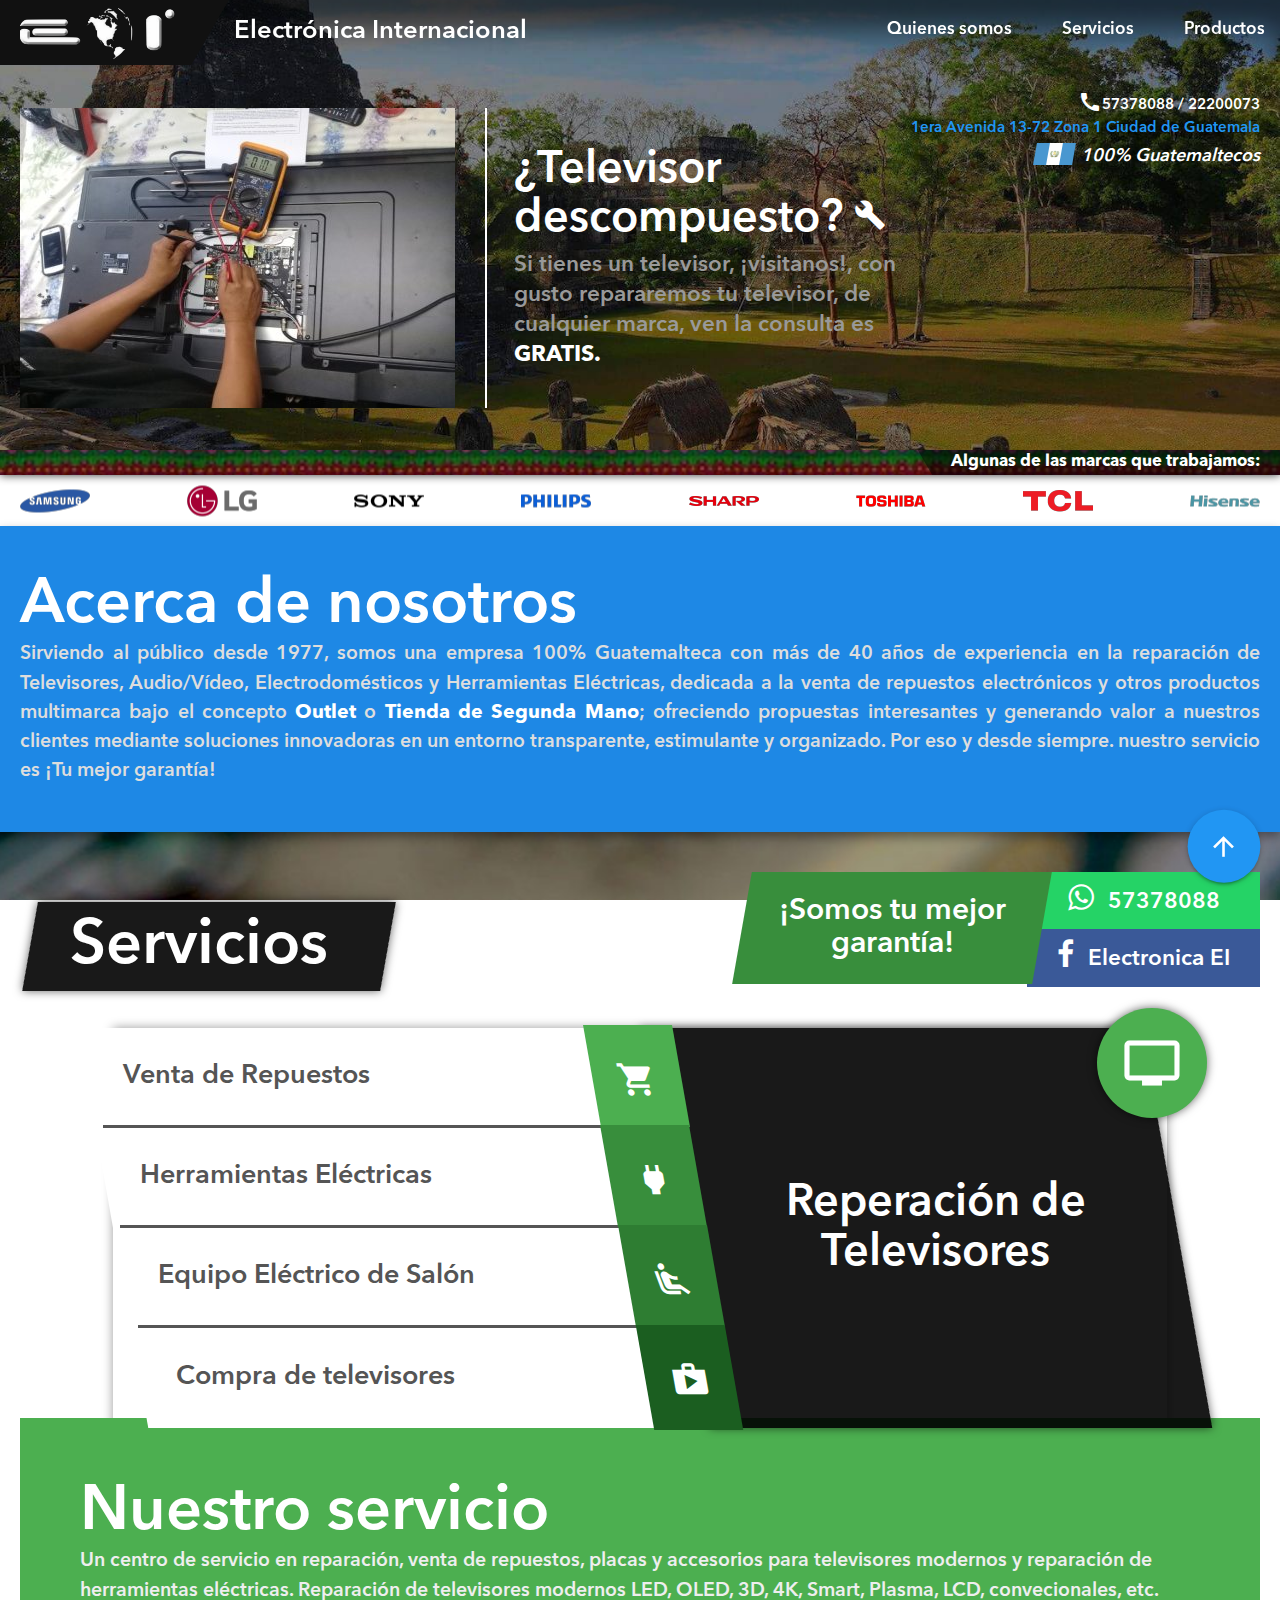
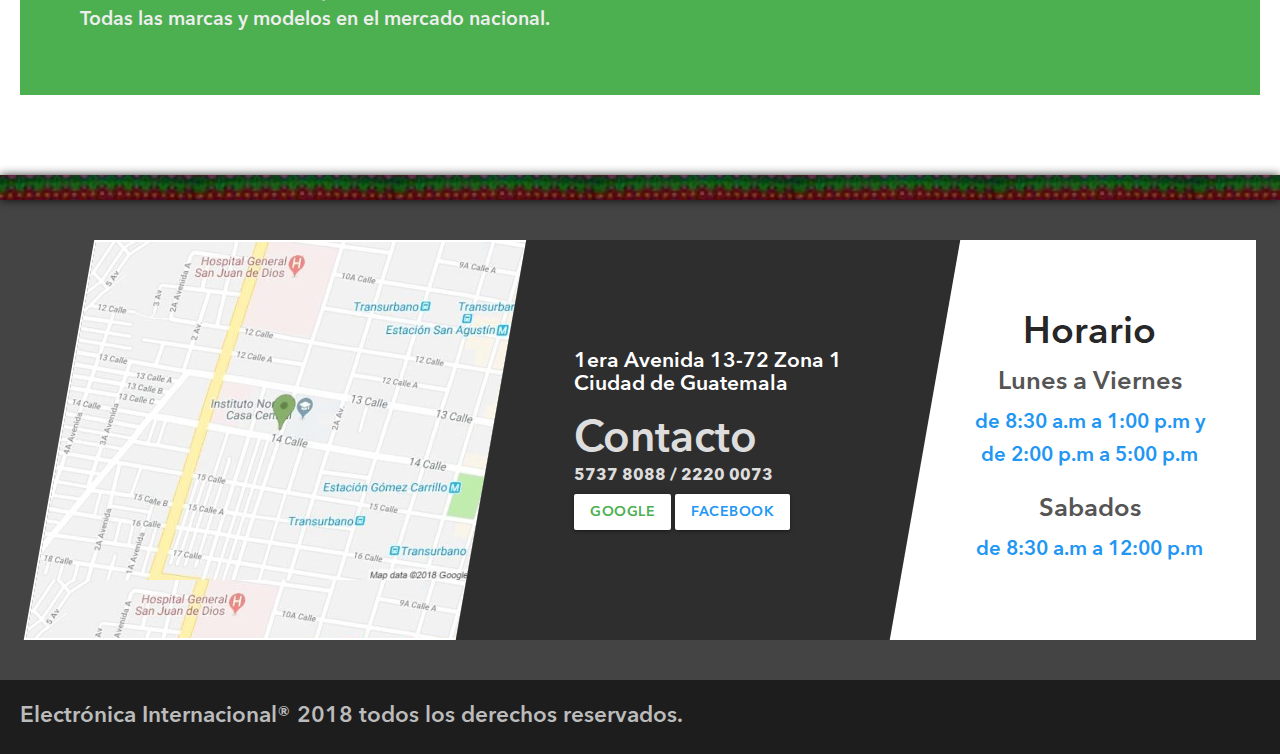
<file: index.html>
<html lang="es">
<head>
<title>Electrónica Internacional</title>
<meta charset="UTF-8">
<meta name="viewport" content="width=device-width, initial-scale=1.0">
<meta http-equiv="X-UA-Compatible" content="ie=edge">
</head>
<body>
<div class="fixed-action-btn">
<a class="btn-floating btn-large insert blue" href="#up"><i class="large material-icons">arrow_upward</i></a>
</div>
<nav class="nav">
<div class="nav-wrapper">
<div id="brandShadow"></div>
<h1 id="title">Electrónica Internacional</h1>
<a href="#" class="brand-logo"><img src="./img/logoWhite.png" alt=""></a>
<ul id="nav-mobile" class="right hide-on-med-and-down">
<li id="who"><a href="#s">Quienes somos</a></li>
<li id="sv"><a href="#s">Servicios</a></li>
<li id="pd"><a href="#s">Productos</a></li>
</ul>
</div>
</nav>
<header>
    <div id="background"></div>
<div class="cont">
<ul id="contact">
<li><i class="material-icons">call</i><a href="#" class="white-text">57378088</a> / <a href="#" class="white-text">22200073</a></li>
<li><a class="blue-text" href="#">1era Avenida 13-72 Zona 1 Ciudad de Guatemala</a></li>
<li><div id="info"><img src="./img/flag.png" alt=""><strong>100% Guatemaltecos</strong></div></li>
</ul>
<div id="sect">
<img src="./img/pic1.jpg" alt="">
<div id="text">
<h1>¿Televisor descompuesto? <i class="material-icons">build</i><p>Si tienes un televisor, ¡visitanos!, con gusto repararemos tu televisor, de cualquier marca, ven la consulta es <strong>GRATIS.</strong> </p></h1>
</div>
</div>
<div id="visit">
<h1 id="title">¡Ven y visitanos!</h1><p>Puedes consultar lo que nesecites online, o venir para solicitar una consulta, es gratuita.</p><a href="#" id="" class="btn blue waves-effect"><i class="material-icons">map</i> Ver Mapa</a>
</div>
</div>
<div class="cont">
        <ul id="contact">
        <li><i class="material-icons">call</i><a href="#" class="white-text">57378088</a> / <a href="#" class="white-text">22200073</a></li>
        <li><a class="blue-text" href="#">1era Avenida 13-72 Zona 1 Ciudad de Guatemala</a></li>
        <li><div id="info"><img src="./img/flag.png" alt=""><strong>100% Guatemaltecos</strong></div></li>
        </ul>
        <div id="sect">
        <img src="./img/pic1.jpg" alt="">
        <div id="text">
        <h1>¿Televisor descompuestoWEW? <i class="material-icons">build</i><p>Si tienes un televisor, ¡visitanos!, con gusto repararemos tu televisor, de cualquier marca, ven la consulta es <strong>GRATIS.</strong> </p></h1>
        </div>
        </div>
        <div id="visit">
        <h1 id="title">¡Ven y visitanos!</h1><p>Puedes consultar lo que nesecites online, o venir para solicitar una consulta, es gratuita.</p><a href="#" id="" class="btn blue waves-effect"><i class="material-icons">map</i> Ver Mapa</a>
        </div>
        </div>
        <div class="cont">
                <ul id="contact">
                <li><i class="material-icons">call</i><a href="#" class="white-text">57378088</a> / <a href="#" class="white-text">22200073</a></li>
                <li><a class="blue-text" href="#">1era Avenida 13-72 Zona 1 Ciudad de Guatemala</a></li>
                <li><div id="info"><img src="./img/flag.png" alt=""><strong>100% Guatemaltecos</strong></div></li>
                </ul>
                <div id="sect">
                <img src="./img/pic1.jpg" alt="">
                <div id="text">
                <h1>¿Televisor descompuesto35? <i class="material-icons">build</i><p>Si tienes un televisor, ¡visitanos!, con gusto repararemos tu televisor, de cualquier marca, ven la consulta es <strong>GRATIS.</strong> </p></h1>
                </div>
                </div>
                <div id="visit">
                <h1 id="title">¡Ven y visitanos!</h1><p>Puedes consultar lo que nesecites online, o venir para solicitar una consulta, es gratuita.</p><a href="#" id="" class="btn blue waves-effect"><i class="material-icons">map</i> Ver Mapa</a>
                </div>
                </div>
                
                
</header>
<div id="brands">
<div id="boxMM"></div>
<strong id="mm">Algunas de las marcas que trabajamos:</strong>
<div class="tipic"></div>
<ul>
<li><img src="./img/brands/samsung.png" alt=""></li>
<li><img src="./img/brands/lg.png" alt=""></li>
<li><img src="./img/brands/sony.png" alt=""></li>
<li><img src="./img/brands/philips.png" alt=""></li>
<li><img src="./img/brands/sharp.png" alt=""></li>
<li><img src="./img/brands/toshiba.png" alt=""></li>
<li><img src="./img/brands/tcl.png" alt=""></li>
<li><img src="./img/brands/hisense.png" alt=""></li>

</ul>
</div>
<div id="about">
<h1 id="title">Acerca de nosotros</h1><p>Sirviendo al público desde 1977, somos una empresa 100% Guatemalteca con más de 40 años de experiencia en la reparación de Televisores, Audio/Vídeo, Electrodomésticos y Herramientas Eléctricas, dedicada a la venta de repuestos electrónicos y otros productos multimarca bajo el concepto <strong>Outlet</strong> o <strong>Tienda de Segunda Mano</strong>; ofreciendo propuestas interesantes y generando valor a nuestros clientes mediante soluciones innovadoras en un entorno transparente, estimulante y organizado. Por eso y desde siempre. nuestro servicio es ¡Tu mejor garantía!</p>
</div>
<div id="services">
<div id="ctts">
        <!-- <iframe src="https://www.facebook.com/plugins/like.php?href=https%3A%2F%2Fwww.facebook.com%2FElectronicaEi%2F&width=76&layout=box_count&action=like&size=small&show_faces=true&share=false&height=65&appId" width="90" height="85" style="border:none;overflow:hidden" scrolling="yes" frameborder="0" allowTransparency="true" allow="encrypted-media"></iframe> -->
    <div id="inf">
        <div id="shad"></div>
        <h1>¡Somos tu mejor garantía!</h1>
    </div>
        <ul>
        <li><i class="fa fa-whatsapp"></i> <a href="#">57378088</a></li>
        <li><i class="fa fa-facebook"></i> <a href="#">Electronica EI</a></li>
    </ul>
</div>
<div id="ctt"><div id="shadow"></div><h1 id="title">Servicios</h1>
</div>
<div id="sec">
<div id="cont">
<ul>
<div id="shad"></div>
<li><h1>Venta de Repuestos</h1><i class="material-icons">shopping_cart</i></li>
<li><h1>Herramientas Eléctricas</h1><i class="material-icons">power</i></li>
<li><h1>Equipo Eléctrico de Salón</h1><i class="material-icons">airline_seat_recline_extra</i></li>
<li><h1>Compra de televisores</h1><i class="material-icons">shop</i></li>
</ul>
<div id="one">
<div id="shadow"></div>
<h1>Reperación de Televisores</h1>
<i class="material-icons">personal_video</i>
</div>
</div>
<div id="comment">
        <h1>Nuestro servicio</h1>
        <p>Un centro de servicio en reparación, venta de repuestos, placas y accesorios para televisores modernos y reparación de herramientas eléctricas. Reparación de televisores modernos LED, OLED, 3D, 4K, Smart, Plasma, LCD, convecionales, etc. Todas las marcas y modelos en el mercado nacional.</p>
        </div>
</div>
</div>

<div class="tipic"></div>
<div id="meet">
<div id="cont">
<div id="map"></div>
<div id="dirCt">
<div id="shad"></div>
<div id="conts"><h1>1era Avenida 13-72 Zona 1 <br> Ciudad de Guatemala </h1>
<h3>Contacto</h3>
<p>5737 8088 / 2220 0073</p>
<a href="#olx" class="btn olx waves-effect">Google</a>
<a href="#fb" class="btn fb waves-effect">Facebook</a>
</div>
</div>
<div id="cal">
<div id="ct">
<h1>Horario</h1>
<ul>
<li>Lunes a Viernes<br><strong>de 8:30 a.m a 1:00 p.m y <br> de 2:00 p.m a 5:00 p.m</strong></li>
<li>Sabados<br><strong>de 8:30 a.m a 12:00 p.m</strong></li>
</ul>
</div>
</div>
</div>
</div>
<footer>Electrónica Internacional® 2018 todos los derechos reservados.</footer>
</body>
<link rel="stylesheet" href="./materialize/css/materialize.min.css">
<link rel="stylesheet" href="./css/style.css">
<link rel="stylesheet" href="./fonts/fonts.css">
<script src="./js/jquery.min.js"></script>
<script src="./materialize/js/materialize.min.js"></script>
<script src="./js/main.js"></script>
<script>/*<![CDATA[*/function(a){var b=function(g,v,e){function j(d){return k.body?d():void setTimeout(function(){j(d)})}var m,c,p,h,k=a.document,w=k.createElement("link"),q=e||"all";return v?m=v:(c=(k.body||k.getElementsByTagName("head")[0]).childNodes,m=c[c.length-1]),p=k.styleSheets,w.rel="stylesheet",w.href=g,w.media="only x",j(function(){m.parentNode.insertBefore(w,v?m:m.nextSibling)}),h=function(f){for(var i=w.href,d=p.length;d--;){if(p[d].href===i){return f()}}setTimeout(function(){h(f)})},w.addEventListener&&w.addEventListener("load",function(){this.media=q}),w.onloadcssdefined=h,h(function(){w.media!==q&&(w.media=q)}),w};"undefined"!=typeof exports?exports.loadCSS=b:a.loadCSS=b}("undefined"!=typeof global?global:this);/*]]>*/</script>
</html>
</file>
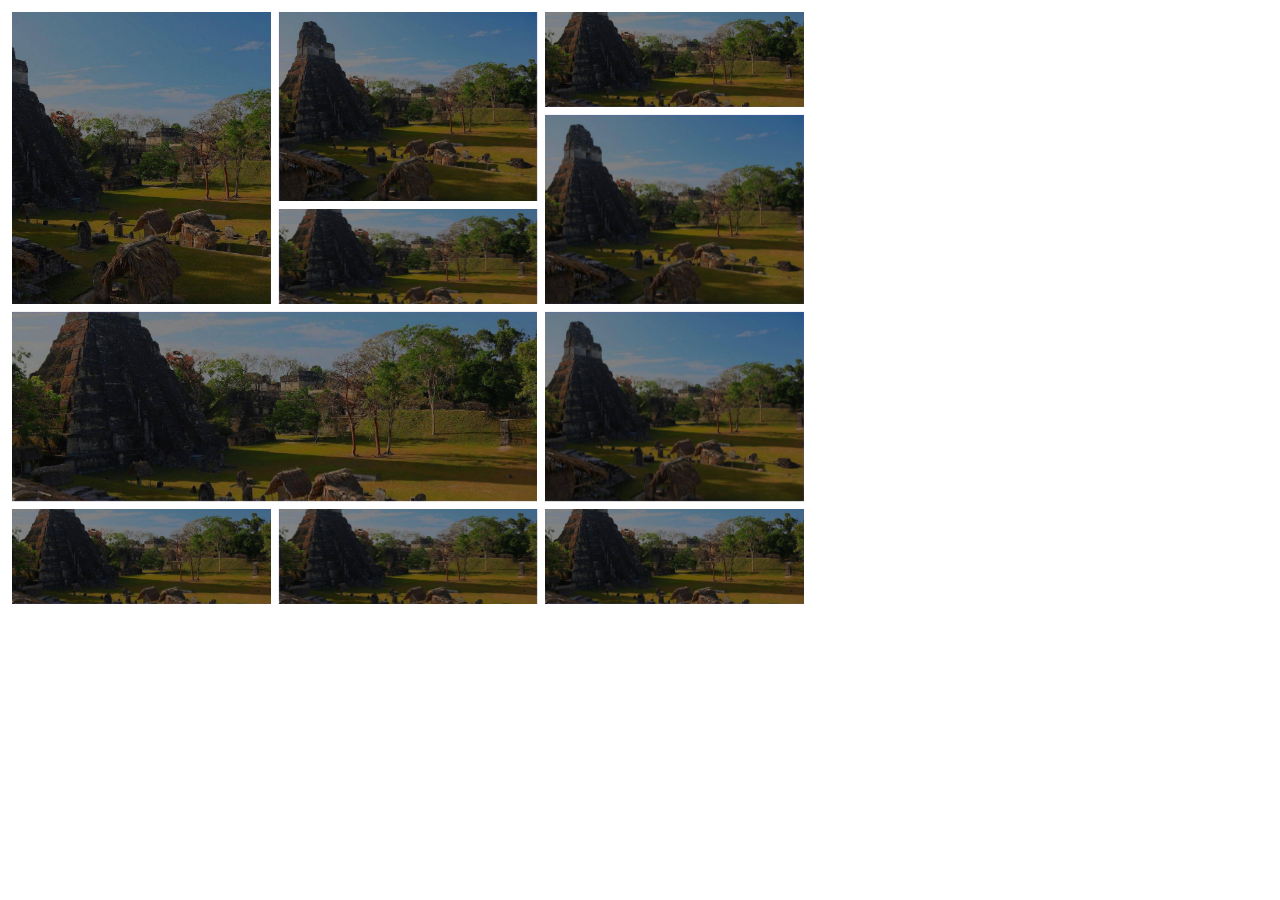
<file: gridtemplate.html>
<!DOCTYPE html>
<html lang="en">
<head>
    <meta charset="UTF-8">
    <meta name="viewport" content="width=device-width, initial-scale=1.0">
    <meta http-equiv="X-UA-Compatible" content="ie=edge">
    <title>GridTemplate</title>
</head>
<style>

.containers{
    display:grid;
    width:800px;
    height:600px;
    grid-template-columns:1fr 1fr 1fr;
}
.item{
    position: relative;
    background:slateblue;
    border:4px solid #fff;
    transition:all 0.7s ease-in;
    transform-style: preserve-3d;
    backface-visibility: hidden;
    
}
.item:hover{
    cursor: pointer;
}

.item .backside{
    position: absolute;
    width:100%;
    height:100%;
    top:0;
    right: 0;
    left:0;
    bottom:0;
    background:#2196F3;
    transform: rotateY( 180deg );
    transform-style: preserve-3d;
    backface-visibility:hidden;
}
.item img{
    position: absolute;
    width:100%;
    height:100%;
    object-fit:cover;
}


.item:nth-child(1){
    grid-row:1 / 4;
}
.item:nth-child(2){
    grid-row:1/ 3;
}
.item:nth-child(5){
    grid-column:1/ 3;
    grid-row:4 / 6;
}
.item:nth-child(6){
    grid-row:2/ 4;
}
.item:nth-child(7){
    grid-row:4 / 6;
}
</style>
<body>
    
    <div class="containers">
        <div class="item">
            <div class="backside"></div>
            <img src="./img/products.jpg" alt="">
        </div>
        <div class="item">
            <div class="backside"></div>
            <img src="./img/products.jpg" alt="">
        </div>
        <div class="item">
            <div class="backside"></div>
            <img src="./img/products.jpg" alt="">
        </div>
        <div class="item">
            <div class="backside"></div>
            <img src="./img/products.jpg" alt="">
        </div>
        <div class="item">
            <div class="backside"></div>
            <img src="./img/products.jpg" alt="">
        </div>
        <div class="item">
            <div class="backside"></div>
            <img src="./img/products.jpg" alt="">
        </div>
        <div class="item">
            <div class="backside"></div>
            <img src="./img/products.jpg" alt="">
        </div>
        <div class="item">
            <div class="backside"></div>
            <img src="./img/products.jpg" alt="">
        </div>
        <div class="item">
            <div class="backside"></div>
            <img src="./img/products.jpg" alt="">
        </div>
        <div class="item">
            <div class="backside"></div>
            <img src="./img/products.jpg" alt="">
        </div>
    </div>
</body>
<script src="./js/jquery.min.js"></script>
<script>

    var random = addRandom();
    setBackSide(random);

    setInterval(() =>{
        random = addRandom();
        setBackSide(random);
    }, 30000);

    function addRandom(){
        var elems = [];
        for(var i = 0; i < 3; i++){
            var current = Math.round(Math.random() * 10);
            if(includeArray(elems, current) == false){
                if(current > 9){
                    current =  9;
                }
                elems.push(current);
            }else{
                addRandom();
            }
        }
        return elems;
    }

    function includeArray (arry, str){
        for(i = 0 ; i < arry.length ; i++){
            if(arry[i] == str){
                return true;
            }
        }
        return false;
    }

    function setBackSide(rd){
        var container = document.querySelector(".containers");
        var items = [];
        for(var i = 1; i < container.childNodes.length ; i = i + 2){
            items.push(container.childNodes[i]);
        }
        for(var e = 0; e < rd.length ; e++){
            var c = -1;
            setTimeout(() => {
                c++;
                var item = items[rd[c]];
                item.style.transform = "rotateY( 180deg)";
            }, rd[e] * 1000);

            setTimeout(() => {
                var item = items[rd[c]];
               item.style.transform = "rotateY( 0deg)";
            }, (rd[e] * 1000) + ((Math.floor(Math.random() * (2 - 1 + 1)) + 1)*1000) );
        }
    }



</script>
</html>
</file>
<file: css/style.css>
@font-face{font-family:"Avenir";src:url("../fonts/avenir.otf")}@font-face{font-family:"AvenirBold";src:url("../fonts/avenirbold.otf")}body{overflow-x:hidden !important}body::-webkit-scrollbar{display:none;opacity:0;position:relative;right:-100%;margin-right:-100%}body::-moz-scrollbar{display:none;opacity:0;position:relative;right:-100%;margin-right:-100%}*{margin:0;padding:0;font-family:"Avenir" !important}.material-icons{font-family:"Material Icons" !important}::-webkit-selection{background:#000;color:#fff}::-o-selection{background:#000;color:#fff}::-moz-selection{background:#000;color:#fff}::selection{background:#000;color:#fff}.itemHover{color:#2196F3 !important;background:transparent !important;border-color:#2196F3 !important}.itemHover2{color:#4CAF50 !important;background:transparent !important;border-color:#4CAF50 !important}.liHover{-webkit-transform:scale(1.1, 1.1);-moz-transform:scale(1.1, 1.1);-o-transform:scale(1.1, 1.1);transform:scale(1.1, 1.1)}.fixed-action-btn{-webkit-transform:scale(1.3, 1.3);-moz-transform:scale(1.3, 1.3);-o-transform:scale(1.3, 1.3);transform:scale(1.3, 1.3);margin:5px}nav{-moz-transition:all 0.3s ease;-webkit-transition:all 0.3s ease;-o-transition:all 0.3s ease;transition:all 0.3s ease;position:fixed;top:0;z-index:10;background:transparent;box-shadow:0 30px 30px rgba(0,0,0,0.6) inset}.nav-wrapper{padding-left:20px;background:transparent !important}.nav-wrapper ul li{-moz-transition:all 0.15s ease-in;-webkit-transition:all 0.15s ease-in;-o-transition:all 0.15s ease-in;transition:all 0.15s ease-in;margin-left:20px;background:transparent !important}.nav-wrapper ul li a{background:transparent !important;color:#fff;line-height:60px;-moz-transition:all 0.15s ease-in;-webkit-transition:all 0.15s ease-in;-o-transition:all 0.15s ease-in;transition:all 0.15s ease-in;font-size:1.15em;border-bottom:4px solid transparent}.nav-wrapper #brandShadow{background:#111;width:230px;height:65px;position:absolute;left:-20px;top:0;-webkit-transform:skew(-30deg);-moz-transform:skew(-30deg);-o-transform:skew(-30deg);transform:skew(-30deg)}.nav-wrapper .brand-logo{-moz-transition:all 0.15s ease-in;-webkit-transition:all 0.15s ease-in;-o-transition:all 0.15s ease-in;transition:all 0.15s ease-in;margin-top:06px;width:155px}.nav-wrapper .brand-logo img{width:100%}.nav-wrapper .brand-logo:hover{-webkit-transform:scale(1.1, 1.1);-moz-transform:scale(1.1, 1.1);-o-transform:scale(1.1, 1.1);transform:scale(1.1, 1.1)}.nav-wrapper #title{position:absolute;color:#fff;top:50%;left:50%;transform:translate(-50%, -50%);-webkit-transform:translate(-50%, -50%);-moz-transform:translate(-50%, -50%);-ms-transform:translate(-50%, -50%);-o-transform:translate(-50%, -50%);left:380px;margin:0;font-size:1.7em}.tipic{position:relative;top:0px;background:url("../img/tipic.jpg");background-repeat:repeat;background-position:0px 100px;background-size:200px;top:0;width:100%;height:25px;z-index:2;box-shadow:0 0 10px rgba(0,0,0,0.8)}header{overflow:hidden;padding-top:65px;position:relative;height:50vh;z-index:1;display:flex;width:300%}header #background{position:absolute;top:0;left:0;width:33.33%;height:100%;z-index:1;background-image:url("../img/products.jpg");background-size:cover;background-position:center}header .cont{-moz-transition:all 1s ease;-webkit-transition:all 1s ease;-o-transition:all 1s ease;transition:all 1s ease;position:relative;width:33.33%;height:100%;left:0%;margin:0 20px;z-index:2}header #info{position:relative;top:03px;float:right;width:auto;display:flex;justify-content:space-between;width:225px}header #info img{height:22px;-webkit-transform:skew(-10deg);-moz-transform:skew(-10deg);-o-transform:skew(-10deg);transform:skew(-10deg)}header #info strong{font-size:1.2em;color:#fff;font-style:oblique}header #contact{margin:20px 0 20px 0;color:#fff;position:absolute;right:0;top:0}header #contact li{text-align:right}header #contact li i{position:relative;top:05px}header #contact li .blue-text{text-shadow:0 0 10px #000}header #visit{text-align:right;position:absolute;bottom:35px;right:0;color:#fff;display:none;width:500px}header #visit h1{font-size:3.5em;margin:0}header #visit p{color:#999;margin:10px 0;font-size:1.5em}header #visit a i{line-height:0;margin:0;position:relative;top:4px}header #sect{position:absolute;top:50%;left:0px;-webkit-transform:translate(0%, -50%);-moz-transform:translate(0%, -50%);-o-transform:translate(0%, -50%);transform:translate(0%, -50%);width:900px;display:flex;height:300px;justify-content:space-between}header #sect #text{position:relative;border-left:2px solid #fff;color:#fff;width:50%}header #sect #text h1{padding-left:27px;width:100%;position:absolute;top:50%;left:50%;transform:translate(-50%, -50%);-webkit-transform:translate(-50%, -50%);-moz-transform:translate(-50%, -50%);-ms-transform:translate(-50%, -50%);-o-transform:translate(-50%, -50%);font-size:03em;margin:0}header #sect #text h1 p{margin-top:05px;font-size:0.5em;line-height:30px;text-align:left;color:#999}header #sect #text h1 p strong{color:#fff;font-family:"AvenirBold" !important}header #sect #text h1 i{font-size:0.7em}header #sect img{margin-right:30px;width:50%}#brands{position:relative;width:100%;overflow-x:hidden !important;z-index:3}#brands #boxMM{position:absolute;top:0px;right:-20px;width:375px;-webkit-transform:skew(30deg);-moz-transform:skew(30deg);-o-transform:skew(30deg);transform:skew(30deg);height:25px;background:rgba(0,0,0,0.5);z-index:3}#brands #mm{position:absolute;top:0px;right:0px;padding:0 20px;font-size:1.1em;color:#fff;z-index:3;font-family:"AvenirBold" !important}#brands ul{width:100%;display:flex;justify-content:space-between;padding:10px 20px;z-index:3}#brands ul li{position:relative;width:70px;line-height:0}#brands ul li img{position:relative;top:50%;left:50%;transform:translate(-50%, -50%);-webkit-transform:translate(-50%, -50%);-moz-transform:translate(-50%, -50%);-ms-transform:translate(-50%, -50%);-o-transform:translate(-50%, -50%);width:100%}#about{background:#1E88E5;position:relative;padding:45px 20px;box-shadow:0px 5px 10px rgba(0,0,0,0.4);z-index:2}#about h1{margin:0;color:#fff}#about p{color:#ddd;font-size:1.3em;text-align:justify}#about p strong{color:#fff;font-family:"AvenirBold" !important}#services{position:relative;display:block;padding:20px;width:100%;padding:70px 20px;background:url("../img/services.jpg");background-size:cover;background-attachment:fixed;background-position:top;z-index:1}#services #ctts{position:absolute;right:20px;margin-top:-30px}#services #ctts iframe{position:absolute;top:105px;right:0;z-index:3}#services #ctts #inf{position:absolute;width:300px;text-align:center;padding:23px 20px;right:218px}#services #ctts #inf #shad{position:absolute;width:100%;height:100%;background:#388E3C;top:0;left:0;-webkit-transform:skew(-10deg);-moz-transform:skew(-10deg);-o-transform:skew(-10deg);transform:skew(-10deg);z-index:1}#services #ctts #inf h1{position:relative;color:#fff;font-size:2em;margin:0;z-index:2}#services #ctts ul{position:relative}#services #ctts ul li{background:#fff;text-align:center;padding:10px 30px}#services #ctts ul li a{font-size:1.5em;color:#fff}#services #ctts ul li i{color:#fff;margin-right:10px;font-size:2em !important}#services #ctts ul li:nth-child(1){background:#25D366}#services #ctts ul li:nth-child(2){background:#3a5998}#services #ctt{position:relative;display:inline-block;padding:10px 50px;margin-bottom:3%}#services #shadow{width:100%;height:100%;background:rgba(0,0,0,0.9);position:absolute;top:0;left:10px;box-shadow:0 0 10px rgba(0,0,0,0.6);-webkit-transform:skew(-10deg);-moz-transform:skew(-10deg);-o-transform:skew(-10deg);transform:skew(-10deg)}#services #title{margin:0;position:relative;color:#fff;z-index:2}#services #sec{position:relative;bottom:0;width:100%;height:auto;display:inline-block}#services #cont{display:flex;margin-left:7.5%;box-shadow:0 0 10px rgba(0,0,0,0.4);width:85%}#services #cont #one{position:relative;width:60%;margin-left:-2.5%;display:block;height:400px;z-index:1}#services #cont #one #shadow{width:100%;height:100%;position:absolute;top:0;z-index:1;background:rgba(0,0,0,0.9);-webkit-transform:skew(10deg);-moz-transform:skew(10deg);-o-transform:skew(10deg);transform:skew(10deg)}#services #cont #one h1,#services #cont #one i{position:relative;z-index:2}#services #cont #one h1{margin:0;margin-left:20px;width:90%;color:#fff;text-align:center;position:absolute;padding:2px;width:100%;top:50%;left:50%;transform:translate(-50%, -50%);-webkit-transform:translate(-50%, -50%);-moz-transform:translate(-50%, -50%);-ms-transform:translate(-50%, -50%);-o-transform:translate(-50%, -50%)}#services #cont #one i{position:absolute;top:-20px;right:-40px;color:#fff;background:#4CAF50;padding:25px;font-size:4em;border-radius:100%;box-shadow:0 0 10px rgba(0,0,0,0.6)}#services #cont ul{position:relative;width:69%}#services #cont ul #shad{position:absolute;right:0;top:0;background:#fff;width:100%;height:100%;z-index:2;-webkit-transform:skew(10deg);-moz-transform:skew(10deg);-o-transform:skew(10deg);transform:skew(10deg)}#services #cont ul li{width:100%;padding:0;margin:0;height:100px;padding:20px;position:relative;z-index:2}#services #cont ul li h1{text-align:left;color:#555;line-height:20px;margin:0;font-size:2.5em;position:relative;top:50%;left:50%;transform:translate(-50%, -50%);-webkit-transform:translate(-50%, -50%);-moz-transform:translate(-50%, -50%);-ms-transform:translate(-50%, -50%);-o-transform:translate(-50%, -50%)}#services #cont ul li i{position:absolute;right:5%;top:-3px;height:105%;color:#fff;padding:35px 25px 25px 25px;font-size:2.6em;z-index:3;-webkit-transform:skew(10deg);-moz-transform:skew(10deg);-o-transform:skew(10deg);transform:skew(10deg)}#services #cont ul li:nth-child(2){right:10px;border-bottom:3px solid #555}#services #cont ul li:nth-child(2) i{background:#4CAF50;right:0}#services #cont ul li:nth-child(3){border-bottom:3px solid #555;right:-7px}#services #cont ul li:nth-child(3) i{background:#388E3C;right:0}#services #cont ul li:nth-child(4){right:-25px;border-bottom:3px solid #555}#services #cont ul li:nth-child(4) i{background:#2E7D32;right:0}#services #cont ul li:nth-child(5){right:-43px}#services #cont ul li:nth-child(5) i{background:#1B5E20;right:0}#infoS{background:#1E88E5;padding:40px 20px}#infoS p{text-align:justify;color:#fff;font-size:1.6em}#comment{position:relative;top:-10px;background:#4CAF50;padding:60px 60px}#comment #band{width:100%;height:40px;background:#fff;position:absolute;top:0;left:0;z-index:2}#comment h1{margin:0;color:#fff}#comment p{color:#eee;font-size:1.3em}#meet{background:#444;padding:40px 20px}#meet h1{margin:0}#meet #meetS{color:#fff}#meet #cont{display:flex;justify-content:space-around;width:100%;height:400px}#meet #cont h1{margin:0}#meet #cont #map{margin-left:35px;overflow:hidden;height:100%;border:2px solid #fff;width:35%;background:url("../img/map.jpg");background-size:contain;-webkit-transform:skew(-10deg);-moz-transform:skew(-10deg);-o-transform:skew(-10deg);transform:skew(-10deg)}#meet #cont #map iframe{width:100%;height:100%}#meet #cont #cal{width:30%;margin-left:-03%;background:#fff;padding-left:40px;position:relative}#meet #cont #cal #ct{position:relative;top:50%;left:50%;transform:translate(-50%, -50%);-webkit-transform:translate(-50%, -50%);-moz-transform:translate(-50%, -50%);-ms-transform:translate(-50%, -50%);-o-transform:translate(-50%, -50%)}#meet #cont #cal h1{display:inline-block;width:100%;text-align:center}#meet #cont #cal ul{position:relative;margin-top:10px;width:100%}#meet #cont #cal ul li{text-align:center;font-size:1.7em;margin-bottom:20px;color:#555}#meet #cont #cal ul li strong{font-size:0.8em;color:#2196F3}#meet #cont #dirCt{position:relative;width:35%;height:100%;margin-left:-10px;display:inline-block;color:#fff}#meet #cont #dirCt #shad{background:#2e2e2e;width:100%;height:100%;position:absolute;top:0;left:0;-webkit-transform:skew(-10deg);-moz-transform:skew(-10deg);-o-transform:skew(-10deg);transform:skew(-10deg);z-index:1}#meet #cont #dirCt #conts{display:inline-block;position:relative;top:50%;left:50%;transform:translate(-50%, -50%);-webkit-transform:translate(-50%, -50%);-moz-transform:translate(-50%, -50%);-ms-transform:translate(-50%, -50%);-o-transform:translate(-50%, -50%);z-index:2}#meet #cont #dirCt h1{font-size:2em}#meet #cont #dirCt h3{margin:0;margin-top:20px;color:#ddd}#meet #cont #dirCt p{font-family:"AvenirBold" !important;font-size:1.1em;margin-bottom:05px;color:#ddd}#meet #cont #dirCt .olx{border-color:#4CAF50;background:#fff;color:#4CAF50}#meet #cont #dirCt .fb{border-color:#2196F3;background:#fff;color:#2196F3}footer{padding:20px;background:#1d1d1d;font-size:1.5em;color:#bbb}@media screen and (min-width: 1400px){header #visit{display:inline-block}}@media screen and (max-width: 1300px){#services #sec #cont ul li h1{font-size:1.8em}#services #sec #cont #one h1{font-size:3em}#meet #cont #dirCt #conts h1{font-size:1.4em}#meet #cont #cal{margin-left:-50px}#meet #cont #cal h1{font-size:2.5em}}@media screen and (max-width: 1100px){header #sect{top:65%}#services{background-size:250%}}@media screen and (max-width: 1024px){#services #sec #cont{margin-left:4.5% !important;width:90% !important}}
</file>
<file: fonts/fonts.css>
@font-face{font-family:'Material Icons';font-style:normal;font-weight:400;src:url("../assets/icon/flUhRq6tzZclQEJ-Vdg-IuiaDsNcIhQ8tQ.woff2") format('woff2')}.material-icons{font-family:'Material Icons';font-weight:normal;font-style:normal;font-size:24px;line-height:1;letter-spacing:normal;text-transform:none;display:inline-block;white-space:nowrap;word-wrap:normal;direction:ltr;-moz-font-feature-settings:'liga';-moz-osx-font-smoothing:grayscale}@font-face{font-family:'FontAwesome';src:url('./fontawesome.ttf') format('truetype');font-weight:normal;font-style:normal}.fa{display:inline-block;font:normal normal normal 14px/1 FontAwesome!important;font-size:inherit;text-rendering:auto;-webkit-font-smoothing:antialiased;-moz-osx-font-smoothing:grayscale}.fa-lg{font-size:1.33333333em;line-height:.75em;vertical-align:-15%}.fa-2x{font-size:2em}.fa-3x{font-size:3em}.fa-4x{font-size:4em}.fa-5x{font-size:5em}.fa-fw{width:1.28571429em;text-align:center}.fa-ul{padding-left:0;margin-left:2.14285714em;list-style-type:none}.fa-ul>li{position:relative}.fa-li{position:absolute;left:-2.14285714em;width:2.14285714em;top:.14285714em;text-align:center}.fa-li.fa-lg{left:-1.85714286em}.fa-border{padding:.2em .25em .15em;border:solid .08em #eee;border-radius:.1em}.fa-pull-left{float:left}.fa-pull-right{float:right}.fa.fa-pull-left{margin-right:.3em}.fa.fa-pull-right{margin-left:.3em}.pull-right{float:right}.pull-left{float:left}.fa.pull-left{margin-right:.3em}.fa.pull-right{margin-left:.3em}.fa-spin{-webkit-animation:fa-spin 2s infinite linear;animation:fa-spin 2s infinite linear}.fa-pulse{-webkit-animation:fa-spin 1s infinite steps(8);animation:fa-spin 1s infinite steps(8)}@-webkit-keyframes fa-spin{0%{-webkit-transform:rotate(0deg);transform:rotate(0deg)}100%{-webkit-transform:rotate(359deg);transform:rotate(359deg)}}@keyframes fa-spin{0%{-webkit-transform:rotate(0deg);transform:rotate(0deg)}100%{-webkit-transform:rotate(359deg);transform:rotate(359deg)}}.fa-rotate-90{-ms-filter:"progid:DXImageTransform.Microsoft.BasicImage(rotation=1)";-webkit-transform:rotate(90deg);-ms-transform:rotate(90deg);transform:rotate(90deg)}.fa-rotate-180{-ms-filter:"progid:DXImageTransform.Microsoft.BasicImage(rotation=2)";-webkit-transform:rotate(180deg);-ms-transform:rotate(180deg);transform:rotate(180deg)}.fa-rotate-270{-ms-filter:"progid:DXImageTransform.Microsoft.BasicImage(rotation=3)";-webkit-transform:rotate(270deg);-ms-transform:rotate(270deg);transform:rotate(270deg)}.fa-flip-horizontal{-ms-filter:"progid:DXImageTransform.Microsoft.BasicImage(rotation=0, mirror=1)";-webkit-transform:scale(-1, 1);-ms-transform:scale(-1, 1);transform:scale(-1, 1)}.fa-flip-vertical{-ms-filter:"progid:DXImageTransform.Microsoft.BasicImage(rotation=2, mirror=1)";-webkit-transform:scale(1, -1);-ms-transform:scale(1, -1);transform:scale(1, -1)}:root .fa-rotate-90,:root .fa-rotate-180,:root .fa-rotate-270,:root .fa-flip-horizontal,:root .fa-flip-vertical{filter:none}.fa-stack{position:relative;display:inline-block;width:2em;height:2em;line-height:2em;vertical-align:middle}.fa-stack-1x,.fa-stack-2x{position:absolute;left:0;width:100%;text-align:center}.fa-stack-1x{line-height:inherit}.fa-stack-2x{font-size:2em}.fa-inverse{color:#fff}.fa-glass:before{content:"\f000"}.fa-music:before{content:"\f001"}.fa-search:before{content:"\f002"}.fa-envelope-o:before{content:"\f003"}.fa-heart:before{content:"\f004"}.fa-star:before{content:"\f005"}.fa-star-o:before{content:"\f006"}.fa-user:before{content:"\f007"}.fa-film:before{content:"\f008"}.fa-th-large:before{content:"\f009"}.fa-th:before{content:"\f00a"}.fa-th-list:before{content:"\f00b"}.fa-check:before{content:"\f00c"}.fa-remove:before,.fa-close:before,.fa-times:before{content:"\f00d"}.fa-search-plus:before{content:"\f00e"}.fa-search-minus:before{content:"\f010"}.fa-power-off:before{content:"\f011"}.fa-signal:before{content:"\f012"}.fa-gear:before,.fa-cog:before{content:"\f013"}.fa-trash-o:before{content:"\f014"}.fa-home:before{content:"\f015"}.fa-file-o:before{content:"\f016"}.fa-clock-o:before{content:"\f017"}.fa-road:before{content:"\f018"}.fa-download:before{content:"\f019"}.fa-arrow-circle-o-down:before{content:"\f01a"}.fa-arrow-circle-o-up:before{content:"\f01b"}.fa-inbox:before{content:"\f01c"}.fa-play-circle-o:before{content:"\f01d"}.fa-rotate-right:before,.fa-repeat:before{content:"\f01e"}.fa-refresh:before{content:"\f021"}.fa-list-alt:before{content:"\f022"}.fa-lock:before{content:"\f023"}.fa-flag:before{content:"\f024"}.fa-headphones:before{content:"\f025"}.fa-volume-off:before{content:"\f026"}.fa-volume-down:before{content:"\f027"}.fa-volume-up:before{content:"\f028"}.fa-qrcode:before{content:"\f029"}.fa-barcode:before{content:"\f02a"}.fa-tag:before{content:"\f02b"}.fa-tags:before{content:"\f02c"}.fa-book:before{content:"\f02d"}.fa-bookmark:before{content:"\f02e"}.fa-print:before{content:"\f02f"}.fa-camera:before{content:"\f030"}.fa-font:before{content:"\f031"}.fa-bold:before{content:"\f032"}.fa-italic:before{content:"\f033"}.fa-text-height:before{content:"\f034"}.fa-text-width:before{content:"\f035"}.fa-align-left:before{content:"\f036"}.fa-align-center:before{content:"\f037"}.fa-align-right:before{content:"\f038"}.fa-align-justify:before{content:"\f039"}.fa-list:before{content:"\f03a"}.fa-dedent:before,.fa-outdent:before{content:"\f03b"}.fa-indent:before{content:"\f03c"}.fa-video-camera:before{content:"\f03d"}.fa-photo:before,.fa-image:before,.fa-picture-o:before{content:"\f03e"}.fa-pencil:before{content:"\f040"}.fa-map-marker:before{content:"\f041"}.fa-adjust:before{content:"\f042"}.fa-tint:before{content:"\f043"}.fa-edit:before,.fa-pencil-square-o:before{content:"\f044"}.fa-share-square-o:before{content:"\f045"}.fa-check-square-o:before{content:"\f046"}.fa-arrows:before{content:"\f047"}.fa-step-backward:before{content:"\f048"}.fa-fast-backward:before{content:"\f049"}.fa-backward:before{content:"\f04a"}.fa-play:before{content:"\f04b"}.fa-pause:before{content:"\f04c"}.fa-stop:before{content:"\f04d"}.fa-forward:before{content:"\f04e"}.fa-fast-forward:before{content:"\f050"}.fa-step-forward:before{content:"\f051"}.fa-eject:before{content:"\f052"}.fa-chevron-left:before{content:"\f053"}.fa-chevron-right:before{content:"\f054"}.fa-plus-circle:before{content:"\f055"}.fa-minus-circle:before{content:"\f056"}.fa-times-circle:before{content:"\f057"}.fa-check-circle:before{content:"\f058"}.fa-question-circle:before{content:"\f059"}.fa-info-circle:before{content:"\f05a"}.fa-crosshairs:before{content:"\f05b"}.fa-times-circle-o:before{content:"\f05c"}.fa-check-circle-o:before{content:"\f05d"}.fa-ban:before{content:"\f05e"}.fa-arrow-left:before{content:"\f060"}.fa-arrow-right:before{content:"\f061"}.fa-arrow-up:before{content:"\f062"}.fa-arrow-down:before{content:"\f063"}.fa-mail-forward:before,.fa-share:before{content:"\f064"}.fa-expand:before{content:"\f065"}.fa-compress:before{content:"\f066"}.fa-plus:before{content:"\f067"}.fa-minus:before{content:"\f068"}.fa-asterisk:before{content:"\f069"}.fa-exclamation-circle:before{content:"\f06a"}.fa-gift:before{content:"\f06b"}.fa-leaf:before{content:"\f06c"}.fa-fire:before{content:"\f06d"}.fa-eye:before{content:"\f06e"}.fa-eye-slash:before{content:"\f070"}.fa-warning:before,.fa-exclamation-triangle:before{content:"\f071"}.fa-plane:before{content:"\f072"}.fa-calendar:before{content:"\f073"}.fa-random:before{content:"\f074"}.fa-comment:before{content:"\f075"}.fa-magnet:before{content:"\f076"}.fa-chevron-up:before{content:"\f077"}.fa-chevron-down:before{content:"\f078"}.fa-retweet:before{content:"\f079"}.fa-shopping-cart:before{content:"\f07a"}.fa-folder:before{content:"\f07b"}.fa-folder-open:before{content:"\f07c"}.fa-arrows-v:before{content:"\f07d"}.fa-arrows-h:before{content:"\f07e"}.fa-bar-chart-o:before,.fa-bar-chart:before{content:"\f080"}.fa-twitter-square:before{content:"\f081"}.fa-facebook-square:before{content:"\f082"}.fa-camera-retro:before{content:"\f083"}.fa-key:before{content:"\f084"}.fa-gears:before,.fa-cogs:before{content:"\f085"}.fa-comments:before{content:"\f086"}.fa-thumbs-o-up:before{content:"\f087"}.fa-thumbs-o-down:before{content:"\f088"}.fa-star-half:before{content:"\f089"}.fa-heart-o:before{content:"\f08a"}.fa-sign-out:before{content:"\f08b"}.fa-linkedin-square:before{content:"\f08c"}.fa-thumb-tack:before{content:"\f08d"}.fa-external-link:before{content:"\f08e"}.fa-sign-in:before{content:"\f090"}.fa-trophy:before{content:"\f091"}.fa-github-square:before{content:"\f092"}.fa-upload:before{content:"\f093"}.fa-lemon-o:before{content:"\f094"}.fa-phone:before{content:"\f095"}.fa-square-o:before{content:"\f096"}.fa-bookmark-o:before{content:"\f097"}.fa-phone-square:before{content:"\f098"}.fa-twitter:before{content:"\f099"}.fa-facebook-f:before,.fa-facebook:before{content:"\f09a"}.fa-github:before{content:"\f09b"}.fa-unlock:before{content:"\f09c"}.fa-credit-card:before{content:"\f09d"}.fa-feed:before,.fa-rss:before{content:"\f09e"}.fa-hdd-o:before{content:"\f0a0"}.fa-bullhorn:before{content:"\f0a1"}.fa-bell:before{content:"\f0f3"}.fa-certificate:before{content:"\f0a3"}.fa-hand-o-right:before{content:"\f0a4"}.fa-hand-o-left:before{content:"\f0a5"}.fa-hand-o-up:before{content:"\f0a6"}.fa-hand-o-down:before{content:"\f0a7"}.fa-arrow-circle-left:before{content:"\f0a8"}.fa-arrow-circle-right:before{content:"\f0a9"}.fa-arrow-circle-up:before{content:"\f0aa"}.fa-arrow-circle-down:before{content:"\f0ab"}.fa-globe:before{content:"\f0ac"}.fa-wrench:before{content:"\f0ad"}.fa-tasks:before{content:"\f0ae"}.fa-filter:before{content:"\f0b0"}.fa-briefcase:before{content:"\f0b1"}.fa-arrows-alt:before{content:"\f0b2"}.fa-group:before,.fa-users:before{content:"\f0c0"}.fa-chain:before,.fa-link:before{content:"\f0c1"}.fa-cloud:before{content:"\f0c2"}.fa-flask:before{content:"\f0c3"}.fa-cut:before,.fa-scissors:before{content:"\f0c4"}.fa-copy:before,.fa-files-o:before{content:"\f0c5"}.fa-paperclip:before{content:"\f0c6"}.fa-save:before,.fa-floppy-o:before{content:"\f0c7"}.fa-square:before{content:"\f0c8"}.fa-navicon:before,.fa-reorder:before,.fa-bars:before{content:"\f0c9"}.fa-list-ul:before{content:"\f0ca"}.fa-list-ol:before{content:"\f0cb"}.fa-strikethrough:before{content:"\f0cc"}.fa-underline:before{content:"\f0cd"}.fa-table:before{content:"\f0ce"}.fa-magic:before{content:"\f0d0"}.fa-truck:before{content:"\f0d1"}.fa-pinterest:before{content:"\f0d2"}.fa-pinterest-square:before{content:"\f0d3"}.fa-google-plus-square:before{content:"\f0d4"}.fa-google-plus:before{content:"\f0d5"}.fa-money:before{content:"\f0d6"}.fa-caret-down:before{content:"\f0d7"}.fa-caret-up:before{content:"\f0d8"}.fa-caret-left:before{content:"\f0d9"}.fa-caret-right:before{content:"\f0da"}.fa-columns:before{content:"\f0db"}.fa-unsorted:before,.fa-sort:before{content:"\f0dc"}.fa-sort-down:before,.fa-sort-desc:before{content:"\f0dd"}.fa-sort-up:before,.fa-sort-asc:before{content:"\f0de"}.fa-envelope:before{content:"\f0e0"}.fa-linkedin:before{content:"\f0e1"}.fa-rotate-left:before,.fa-undo:before{content:"\f0e2"}.fa-legal:before,.fa-gavel:before{content:"\f0e3"}.fa-dashboard:before,.fa-tachometer:before{content:"\f0e4"}.fa-comment-o:before{content:"\f0e5"}.fa-comments-o:before{content:"\f0e6"}.fa-flash:before,.fa-bolt:before{content:"\f0e7"}.fa-sitemap:before{content:"\f0e8"}.fa-umbrella:before{content:"\f0e9"}.fa-paste:before,.fa-clipboard:before{content:"\f0ea"}.fa-lightbulb-o:before{content:"\f0eb"}.fa-exchange:before{content:"\f0ec"}.fa-cloud-download:before{content:"\f0ed"}.fa-cloud-upload:before{content:"\f0ee"}.fa-user-md:before{content:"\f0f0"}.fa-stethoscope:before{content:"\f0f1"}.fa-suitcase:before{content:"\f0f2"}.fa-bell-o:before{content:"\f0a2"}.fa-coffee:before{content:"\f0f4"}.fa-cutlery:before{content:"\f0f5"}.fa-file-text-o:before{content:"\f0f6"}.fa-building-o:before{content:"\f0f7"}.fa-hospital-o:before{content:"\f0f8"}.fa-ambulance:before{content:"\f0f9"}.fa-medkit:before{content:"\f0fa"}.fa-fighter-jet:before{content:"\f0fb"}.fa-beer:before{content:"\f0fc"}.fa-h-square:before{content:"\f0fd"}.fa-plus-square:before{content:"\f0fe"}.fa-angle-double-left:before{content:"\f100"}.fa-angle-double-right:before{content:"\f101"}.fa-angle-double-up:before{content:"\f102"}.fa-angle-double-down:before{content:"\f103"}.fa-angle-left:before{content:"\f104"}.fa-angle-right:before{content:"\f105"}.fa-angle-up:before{content:"\f106"}.fa-angle-down:before{content:"\f107"}.fa-desktop:before{content:"\f108"}.fa-laptop:before{content:"\f109"}.fa-tablet:before{content:"\f10a"}.fa-mobile-phone:before,.fa-mobile:before{content:"\f10b"}.fa-circle-o:before{content:"\f10c"}.fa-quote-left:before{content:"\f10d"}.fa-quote-right:before{content:"\f10e"}.fa-spinner:before{content:"\f110"}.fa-circle:before{content:"\f111"}.fa-mail-reply:before,.fa-reply:before{content:"\f112"}.fa-github-alt:before{content:"\f113"}.fa-folder-o:before{content:"\f114"}.fa-folder-open-o:before{content:"\f115"}.fa-smile-o:before{content:"\f118"}.fa-frown-o:before{content:"\f119"}.fa-meh-o:before{content:"\f11a"}.fa-gamepad:before{content:"\f11b"}.fa-keyboard-o:before{content:"\f11c"}.fa-flag-o:before{content:"\f11d"}.fa-flag-checkered:before{content:"\f11e"}.fa-terminal:before{content:"\f120"}.fa-code:before{content:"\f121"}.fa-mail-reply-all:before,.fa-reply-all:before{content:"\f122"}.fa-star-half-empty:before,.fa-star-half-full:before,.fa-star-half-o:before{content:"\f123"}.fa-location-arrow:before{content:"\f124"}.fa-crop:before{content:"\f125"}.fa-code-fork:before{content:"\f126"}.fa-unlink:before,.fa-chain-broken:before{content:"\f127"}.fa-question:before{content:"\f128"}.fa-info:before{content:"\f129"}.fa-exclamation:before{content:"\f12a"}.fa-superscript:before{content:"\f12b"}.fa-subscript:before{content:"\f12c"}.fa-eraser:before{content:"\f12d"}.fa-puzzle-piece:before{content:"\f12e"}.fa-microphone:before{content:"\f130"}.fa-microphone-slash:before{content:"\f131"}.fa-shield:before{content:"\f132"}.fa-calendar-o:before{content:"\f133"}.fa-fire-extinguisher:before{content:"\f134"}.fa-rocket:before{content:"\f135"}.fa-maxcdn:before{content:"\f136"}.fa-chevron-circle-left:before{content:"\f137"}.fa-chevron-circle-right:before{content:"\f138"}.fa-chevron-circle-up:before{content:"\f139"}.fa-chevron-circle-down:before{content:"\f13a"}.fa-html5:before{content:"\f13b"}.fa-css3:before{content:"\f13c"}.fa-anchor:before{content:"\f13d"}.fa-unlock-alt:before{content:"\f13e"}.fa-bullseye:before{content:"\f140"}.fa-ellipsis-h:before{content:"\f141"}.fa-ellipsis-v:before{content:"\f142"}.fa-rss-square:before{content:"\f143"}.fa-play-circle:before{content:"\f144"}.fa-ticket:before{content:"\f145"}.fa-minus-square:before{content:"\f146"}.fa-minus-square-o:before{content:"\f147"}.fa-level-up:before{content:"\f148"}.fa-level-down:before{content:"\f149"}.fa-check-square:before{content:"\f14a"}.fa-pencil-square:before{content:"\f14b"}.fa-external-link-square:before{content:"\f14c"}.fa-share-square:before{content:"\f14d"}.fa-compass:before{content:"\f14e"}.fa-toggle-down:before,.fa-caret-square-o-down:before{content:"\f150"}.fa-toggle-up:before,.fa-caret-square-o-up:before{content:"\f151"}.fa-toggle-right:before,.fa-caret-square-o-right:before{content:"\f152"}.fa-euro:before,.fa-eur:before{content:"\f153"}.fa-gbp:before{content:"\f154"}.fa-dollar:before,.fa-usd:before{content:"\f155"}.fa-rupee:before,.fa-inr:before{content:"\f156"}.fa-cny:before,.fa-rmb:before,.fa-yen:before,.fa-jpy:before{content:"\f157"}.fa-ruble:before,.fa-rouble:before,.fa-rub:before{content:"\f158"}.fa-won:before,.fa-krw:before{content:"\f159"}.fa-bitcoin:before,.fa-btc:before{content:"\f15a"}.fa-file:before{content:"\f15b"}.fa-file-text:before{content:"\f15c"}.fa-sort-alpha-asc:before{content:"\f15d"}.fa-sort-alpha-desc:before{content:"\f15e"}.fa-sort-amount-asc:before{content:"\f160"}.fa-sort-amount-desc:before{content:"\f161"}.fa-sort-numeric-asc:before{content:"\f162"}.fa-sort-numeric-desc:before{content:"\f163"}.fa-thumbs-up:before{content:"\f164"}.fa-thumbs-down:before{content:"\f165"}.fa-youtube-square:before{content:"\f166"}.fa-youtube:before{content:"\f167"}.fa-xing:before{content:"\f168"}.fa-xing-square:before{content:"\f169"}.fa-youtube-play:before{content:"\f16a"}.fa-dropbox:before{content:"\f16b"}.fa-stack-overflow:before{content:"\f16c"}.fa-instagram:before{content:"\f16d"}.fa-flickr:before{content:"\f16e"}.fa-adn:before{content:"\f170"}.fa-bitbucket:before{content:"\f171"}.fa-bitbucket-square:before{content:"\f172"}.fa-tumblr:before{content:"\f173"}.fa-tumblr-square:before{content:"\f174"}.fa-long-arrow-down:before{content:"\f175"}.fa-long-arrow-up:before{content:"\f176"}.fa-long-arrow-left:before{content:"\f177"}.fa-long-arrow-right:before{content:"\f178"}.fa-apple:before{content:"\f179"}.fa-windows:before{content:"\f17a"}.fa-android:before{content:"\f17b"}.fa-linux:before{content:"\f17c"}.fa-dribbble:before{content:"\f17d"}.fa-skype:before{content:"\f17e"}.fa-foursquare:before{content:"\f180"}.fa-trello:before{content:"\f181"}.fa-female:before{content:"\f182"}.fa-male:before{content:"\f183"}.fa-gittip:before,.fa-gratipay:before{content:"\f184"}.fa-sun-o:before{content:"\f185"}.fa-moon-o:before{content:"\f186"}.fa-archive:before{content:"\f187"}.fa-bug:before{content:"\f188"}.fa-vk:before{content:"\f189"}.fa-weibo:before{content:"\f18a"}.fa-renren:before{content:"\f18b"}.fa-pagelines:before{content:"\f18c"}.fa-stack-exchange:before{content:"\f18d"}.fa-arrow-circle-o-right:before{content:"\f18e"}.fa-arrow-circle-o-left:before{content:"\f190"}.fa-toggle-left:before,.fa-caret-square-o-left:before{content:"\f191"}.fa-dot-circle-o:before{content:"\f192"}.fa-wheelchair:before{content:"\f193"}.fa-vimeo-square:before{content:"\f194"}.fa-turkish-lira:before,.fa-try:before{content:"\f195"}.fa-plus-square-o:before{content:"\f196"}.fa-space-shuttle:before{content:"\f197"}.fa-slack:before{content:"\f198"}.fa-envelope-square:before{content:"\f199"}.fa-wordpress:before{content:"\f19a"}.fa-openid:before{content:"\f19b"}.fa-institution:before,.fa-bank:before,.fa-university:before{content:"\f19c"}.fa-mortar-board:before,.fa-graduation-cap:before{content:"\f19d"}.fa-yahoo:before{content:"\f19e"}.fa-google:before{content:"\f1a0"}.fa-reddit:before{content:"\f1a1"}.fa-reddit-square:before{content:"\f1a2"}.fa-stumbleupon-circle:before{content:"\f1a3"}.fa-stumbleupon:before{content:"\f1a4"}.fa-delicious:before{content:"\f1a5"}.fa-digg:before{content:"\f1a6"}.fa-pied-piper-pp:before{content:"\f1a7"}.fa-pied-piper-alt:before{content:"\f1a8"}.fa-drupal:before{content:"\f1a9"}.fa-joomla:before{content:"\f1aa"}.fa-language:before{content:"\f1ab"}.fa-fax:before{content:"\f1ac"}.fa-building:before{content:"\f1ad"}.fa-child:before{content:"\f1ae"}.fa-paw:before{content:"\f1b0"}.fa-spoon:before{content:"\f1b1"}.fa-cube:before{content:"\f1b2"}.fa-cubes:before{content:"\f1b3"}.fa-behance:before{content:"\f1b4"}.fa-behance-square:before{content:"\f1b5"}.fa-steam:before{content:"\f1b6"}.fa-steam-square:before{content:"\f1b7"}.fa-recycle:before{content:"\f1b8"}.fa-automobile:before,.fa-car:before{content:"\f1b9"}.fa-cab:before,.fa-taxi:before{content:"\f1ba"}.fa-tree:before{content:"\f1bb"}.fa-spotify:before{content:"\f1bc"}.fa-deviantart:before{content:"\f1bd"}.fa-soundcloud:before{content:"\f1be"}.fa-database:before{content:"\f1c0"}.fa-file-pdf-o:before{content:"\f1c1"}.fa-file-word-o:before{content:"\f1c2"}.fa-file-excel-o:before{content:"\f1c3"}.fa-file-powerpoint-o:before{content:"\f1c4"}.fa-file-photo-o:before,.fa-file-picture-o:before,.fa-file-image-o:before{content:"\f1c5"}.fa-file-zip-o:before,.fa-file-archive-o:before{content:"\f1c6"}.fa-file-sound-o:before,.fa-file-audio-o:before{content:"\f1c7"}.fa-file-movie-o:before,.fa-file-video-o:before{content:"\f1c8"}.fa-file-code-o:before{content:"\f1c9"}.fa-vine:before{content:"\f1ca"}.fa-codepen:before{content:"\f1cb"}.fa-jsfiddle:before{content:"\f1cc"}.fa-life-bouy:before,.fa-life-buoy:before,.fa-life-saver:before,.fa-support:before,.fa-life-ring:before{content:"\f1cd"}.fa-circle-o-notch:before{content:"\f1ce"}.fa-ra:before,.fa-resistance:before,.fa-rebel:before{content:"\f1d0"}.fa-ge:before,.fa-empire:before{content:"\f1d1"}.fa-git-square:before{content:"\f1d2"}.fa-git:before{content:"\f1d3"}.fa-y-combinator-square:before,.fa-yc-square:before,.fa-hacker-news:before{content:"\f1d4"}.fa-tencent-weibo:before{content:"\f1d5"}.fa-qq:before{content:"\f1d6"}.fa-wechat:before,.fa-weixin:before{content:"\f1d7"}.fa-send:before,.fa-paper-plane:before{content:"\f1d8"}.fa-send-o:before,.fa-paper-plane-o:before{content:"\f1d9"}.fa-history:before{content:"\f1da"}.fa-circle-thin:before{content:"\f1db"}.fa-header:before{content:"\f1dc"}.fa-paragraph:before{content:"\f1dd"}.fa-sliders:before{content:"\f1de"}.fa-share-alt:before{content:"\f1e0"}.fa-share-alt-square:before{content:"\f1e1"}.fa-bomb:before{content:"\f1e2"}.fa-soccer-ball-o:before,.fa-futbol-o:before{content:"\f1e3"}.fa-tty:before{content:"\f1e4"}.fa-binoculars:before{content:"\f1e5"}.fa-plug:before{content:"\f1e6"}.fa-slideshare:before{content:"\f1e7"}.fa-twitch:before{content:"\f1e8"}.fa-yelp:before{content:"\f1e9"}.fa-newspaper-o:before{content:"\f1ea"}.fa-wifi:before{content:"\f1eb"}.fa-calculator:before{content:"\f1ec"}.fa-paypal:before{content:"\f1ed"}.fa-google-wallet:before{content:"\f1ee"}.fa-cc-visa:before{content:"\f1f0"}.fa-cc-mastercard:before{content:"\f1f1"}.fa-cc-discover:before{content:"\f1f2"}.fa-cc-amex:before{content:"\f1f3"}.fa-cc-paypal:before{content:"\f1f4"}.fa-cc-stripe:before{content:"\f1f5"}.fa-bell-slash:before{content:"\f1f6"}.fa-bell-slash-o:before{content:"\f1f7"}.fa-trash:before{content:"\f1f8"}.fa-copyright:before{content:"\f1f9"}.fa-at:before{content:"\f1fa"}.fa-eyedropper:before{content:"\f1fb"}.fa-paint-brush:before{content:"\f1fc"}.fa-birthday-cake:before{content:"\f1fd"}.fa-area-chart:before{content:"\f1fe"}.fa-pie-chart:before{content:"\f200"}.fa-line-chart:before{content:"\f201"}.fa-lastfm:before{content:"\f202"}.fa-lastfm-square:before{content:"\f203"}.fa-toggle-off:before{content:"\f204"}.fa-toggle-on:before{content:"\f205"}.fa-bicycle:before{content:"\f206"}.fa-bus:before{content:"\f207"}.fa-ioxhost:before{content:"\f208"}.fa-angellist:before{content:"\f209"}.fa-cc:before{content:"\f20a"}.fa-shekel:before,.fa-sheqel:before,.fa-ils:before{content:"\f20b"}.fa-meanpath:before{content:"\f20c"}.fa-buysellads:before{content:"\f20d"}.fa-connectdevelop:before{content:"\f20e"}.fa-dashcube:before{content:"\f210"}.fa-forumbee:before{content:"\f211"}.fa-leanpub:before{content:"\f212"}.fa-sellsy:before{content:"\f213"}.fa-shirtsinbulk:before{content:"\f214"}.fa-simplybuilt:before{content:"\f215"}.fa-skyatlas:before{content:"\f216"}.fa-cart-plus:before{content:"\f217"}.fa-cart-arrow-down:before{content:"\f218"}.fa-diamond:before{content:"\f219"}.fa-ship:before{content:"\f21a"}.fa-user-secret:before{content:"\f21b"}.fa-motorcycle:before{content:"\f21c"}.fa-street-view:before{content:"\f21d"}.fa-heartbeat:before{content:"\f21e"}.fa-venus:before{content:"\f221"}.fa-mars:before{content:"\f222"}.fa-mercury:before{content:"\f223"}.fa-intersex:before,.fa-transgender:before{content:"\f224"}.fa-transgender-alt:before{content:"\f225"}.fa-venus-double:before{content:"\f226"}.fa-mars-double:before{content:"\f227"}.fa-venus-mars:before{content:"\f228"}.fa-mars-stroke:before{content:"\f229"}.fa-mars-stroke-v:before{content:"\f22a"}.fa-mars-stroke-h:before{content:"\f22b"}.fa-neuter:before{content:"\f22c"}.fa-genderless:before{content:"\f22d"}.fa-facebook-official:before{content:"\f230"}.fa-pinterest-p:before{content:"\f231"}.fa-whatsapp:before{content:"\f232"}.fa-server:before{content:"\f233"}.fa-user-plus:before{content:"\f234"}.fa-user-times:before{content:"\f235"}.fa-hotel:before,.fa-bed:before{content:"\f236"}.fa-viacoin:before{content:"\f237"}.fa-train:before{content:"\f238"}.fa-subway:before{content:"\f239"}.fa-medium:before{content:"\f23a"}.fa-yc:before,.fa-y-combinator:before{content:"\f23b"}.fa-optin-monster:before{content:"\f23c"}.fa-opencart:before{content:"\f23d"}.fa-expeditedssl:before{content:"\f23e"}.fa-battery-4:before,.fa-battery:before,.fa-battery-full:before{content:"\f240"}.fa-battery-3:before,.fa-battery-three-quarters:before{content:"\f241"}.fa-battery-2:before,.fa-battery-half:before{content:"\f242"}.fa-battery-1:before,.fa-battery-quarter:before{content:"\f243"}.fa-battery-0:before,.fa-battery-empty:before{content:"\f244"}.fa-mouse-pointer:before{content:"\f245"}.fa-i-cursor:before{content:"\f246"}.fa-object-group:before{content:"\f247"}.fa-object-ungroup:before{content:"\f248"}.fa-sticky-note:before{content:"\f249"}.fa-sticky-note-o:before{content:"\f24a"}.fa-cc-jcb:before{content:"\f24b"}.fa-cc-diners-club:before{content:"\f24c"}.fa-clone:before{content:"\f24d"}.fa-balance-scale:before{content:"\f24e"}.fa-hourglass-o:before{content:"\f250"}.fa-hourglass-1:before,.fa-hourglass-start:before{content:"\f251"}.fa-hourglass-2:before,.fa-hourglass-half:before{content:"\f252"}.fa-hourglass-3:before,.fa-hourglass-end:before{content:"\f253"}.fa-hourglass:before{content:"\f254"}.fa-hand-grab-o:before,.fa-hand-rock-o:before{content:"\f255"}.fa-hand-stop-o:before,.fa-hand-paper-o:before{content:"\f256"}.fa-hand-scissors-o:before{content:"\f257"}.fa-hand-lizard-o:before{content:"\f258"}.fa-hand-spock-o:before{content:"\f259"}.fa-hand-pointer-o:before{content:"\f25a"}.fa-hand-peace-o:before{content:"\f25b"}.fa-trademark:before{content:"\f25c"}.fa-registered:before{content:"\f25d"}.fa-creative-commons:before{content:"\f25e"}.fa-gg:before{content:"\f260"}.fa-gg-circle:before{content:"\f261"}.fa-tripadvisor:before{content:"\f262"}.fa-odnoklassniki:before{content:"\f263"}.fa-odnoklassniki-square:before{content:"\f264"}.fa-get-pocket:before{content:"\f265"}.fa-wikipedia-w:before{content:"\f266"}.fa-safari:before{content:"\f267"}.fa-chrome:before{content:"\f268"}.fa-firefox:before{content:"\f269"}.fa-opera:before{content:"\f26a"}.fa-internet-explorer:before{content:"\f26b"}.fa-tv:before,.fa-television:before{content:"\f26c"}.fa-contao:before{content:"\f26d"}.fa-500px:before{content:"\f26e"}.fa-amazon:before{content:"\f270"}.fa-calendar-plus-o:before{content:"\f271"}.fa-calendar-minus-o:before{content:"\f272"}.fa-calendar-times-o:before{content:"\f273"}.fa-calendar-check-o:before{content:"\f274"}.fa-industry:before{content:"\f275"}.fa-map-pin:before{content:"\f276"}.fa-map-signs:before{content:"\f277"}.fa-map-o:before{content:"\f278"}.fa-map:before{content:"\f279"}.fa-commenting:before{content:"\f27a"}.fa-commenting-o:before{content:"\f27b"}.fa-houzz:before{content:"\f27c"}.fa-vimeo:before{content:"\f27d"}.fa-black-tie:before{content:"\f27e"}.fa-fonticons:before{content:"\f280"}.fa-reddit-alien:before{content:"\f281"}.fa-edge:before{content:"\f282"}.fa-credit-card-alt:before{content:"\f283"}.fa-codiepie:before{content:"\f284"}.fa-modx:before{content:"\f285"}.fa-fort-awesome:before{content:"\f286"}.fa-usb:before{content:"\f287"}.fa-product-hunt:before{content:"\f288"}.fa-mixcloud:before{content:"\f289"}.fa-scribd:before{content:"\f28a"}.fa-pause-circle:before{content:"\f28b"}.fa-pause-circle-o:before{content:"\f28c"}.fa-stop-circle:before{content:"\f28d"}.fa-stop-circle-o:before{content:"\f28e"}.fa-shopping-bag:before{content:"\f290"}.fa-shopping-basket:before{content:"\f291"}.fa-hashtag:before{content:"\f292"}.fa-bluetooth:before{content:"\f293"}.fa-bluetooth-b:before{content:"\f294"}.fa-percent:before{content:"\f295"}.fa-gitlab:before{content:"\f296"}.fa-wpbeginner:before{content:"\f297"}.fa-wpforms:before{content:"\f298"}.fa-envira:before{content:"\f299"}.fa-universal-access:before{content:"\f29a"}.fa-wheelchair-alt:before{content:"\f29b"}.fa-question-circle-o:before{content:"\f29c"}.fa-blind:before{content:"\f29d"}.fa-audio-description:before{content:"\f29e"}.fa-volume-control-phone:before{content:"\f2a0"}.fa-braille:before{content:"\f2a1"}.fa-assistive-listening-systems:before{content:"\f2a2"}.fa-asl-interpreting:before,.fa-american-sign-language-interpreting:before{content:"\f2a3"}.fa-deafness:before,.fa-hard-of-hearing:before,.fa-deaf:before{content:"\f2a4"}.fa-glide:before{content:"\f2a5"}.fa-glide-g:before{content:"\f2a6"}.fa-signing:before,.fa-sign-language:before{content:"\f2a7"}.fa-low-vision:before{content:"\f2a8"}.fa-viadeo:before{content:"\f2a9"}.fa-viadeo-square:before{content:"\f2aa"}.fa-snapchat:before{content:"\f2ab"}.fa-snapchat-ghost:before{content:"\f2ac"}.fa-snapchat-square:before{content:"\f2ad"}.fa-pied-piper:before{content:"\f2ae"}.fa-first-order:before{content:"\f2b0"}.fa-yoast:before{content:"\f2b1"}.fa-themeisle:before{content:"\f2b2"}.fa-google-plus-circle:before,.fa-google-plus-official:before{content:"\f2b3"}.fa-fa:before,.fa-font-awesome:before{content:"\f2b4"}.fa-handshake-o:before{content:"\f2b5"}.fa-envelope-open:before{content:"\f2b6"}.fa-envelope-open-o:before{content:"\f2b7"}.fa-linode:before{content:"\f2b8"}.fa-address-book:before{content:"\f2b9"}.fa-address-book-o:before{content:"\f2ba"}.fa-vcard:before,.fa-address-card:before{content:"\f2bb"}.fa-vcard-o:before,.fa-address-card-o:before{content:"\f2bc"}.fa-user-circle:before{content:"\f2bd"}.fa-user-circle-o:before{content:"\f2be"}.fa-user-o:before{content:"\f2c0"}.fa-id-badge:before{content:"\f2c1"}.fa-drivers-license:before,.fa-id-card:before{content:"\f2c2"}.fa-drivers-license-o:before,.fa-id-card-o:before{content:"\f2c3"}.fa-quora:before{content:"\f2c4"}.fa-free-code-camp:before{content:"\f2c5"}.fa-telegram:before{content:"\f2c6"}.fa-thermometer-4:before,.fa-thermometer:before,.fa-thermometer-full:before{content:"\f2c7"}.fa-thermometer-3:before,.fa-thermometer-three-quarters:before{content:"\f2c8"}.fa-thermometer-2:before,.fa-thermometer-half:before{content:"\f2c9"}.fa-thermometer-1:before,.fa-thermometer-quarter:before{content:"\f2ca"}.fa-thermometer-0:before,.fa-thermometer-empty:before{content:"\f2cb"}.fa-shower:before{content:"\f2cc"}.fa-bathtub:before,.fa-s15:before,.fa-bath:before{content:"\f2cd"}.fa-podcast:before{content:"\f2ce"}.fa-window-maximize:before{content:"\f2d0"}.fa-window-minimize:before{content:"\f2d1"}.fa-window-restore:before{content:"\f2d2"}.fa-times-rectangle:before,.fa-window-close:before{content:"\f2d3"}.fa-times-rectangle-o:before,.fa-window-close-o:before{content:"\f2d4"}.fa-bandcamp:before{content:"\f2d5"}.fa-grav:before{content:"\f2d6"}.fa-etsy:before{content:"\f2d7"}.fa-imdb:before{content:"\f2d8"}.fa-ravelry:before{content:"\f2d9"}.fa-eercast:before{content:"\f2da"}.fa-microchip:before{content:"\f2db"}.fa-snowflake-o:before{content:"\f2dc"}.fa-superpowers:before{content:"\f2dd"}.fa-wpexplorer:before{content:"\f2de"}.fa-meetup:before{content:"\f2e0"}.sr-only{position:absolute;width:1px;height:1px;padding:0;margin:-1px;overflow:hidden;clip:rect(0, 0, 0, 0);border:0}.sr-only-focusable:active,.sr-only-focusable:focus{position:static;width:auto;height:auto;margin:0;overflow:visible;clip:auto}
</file>
